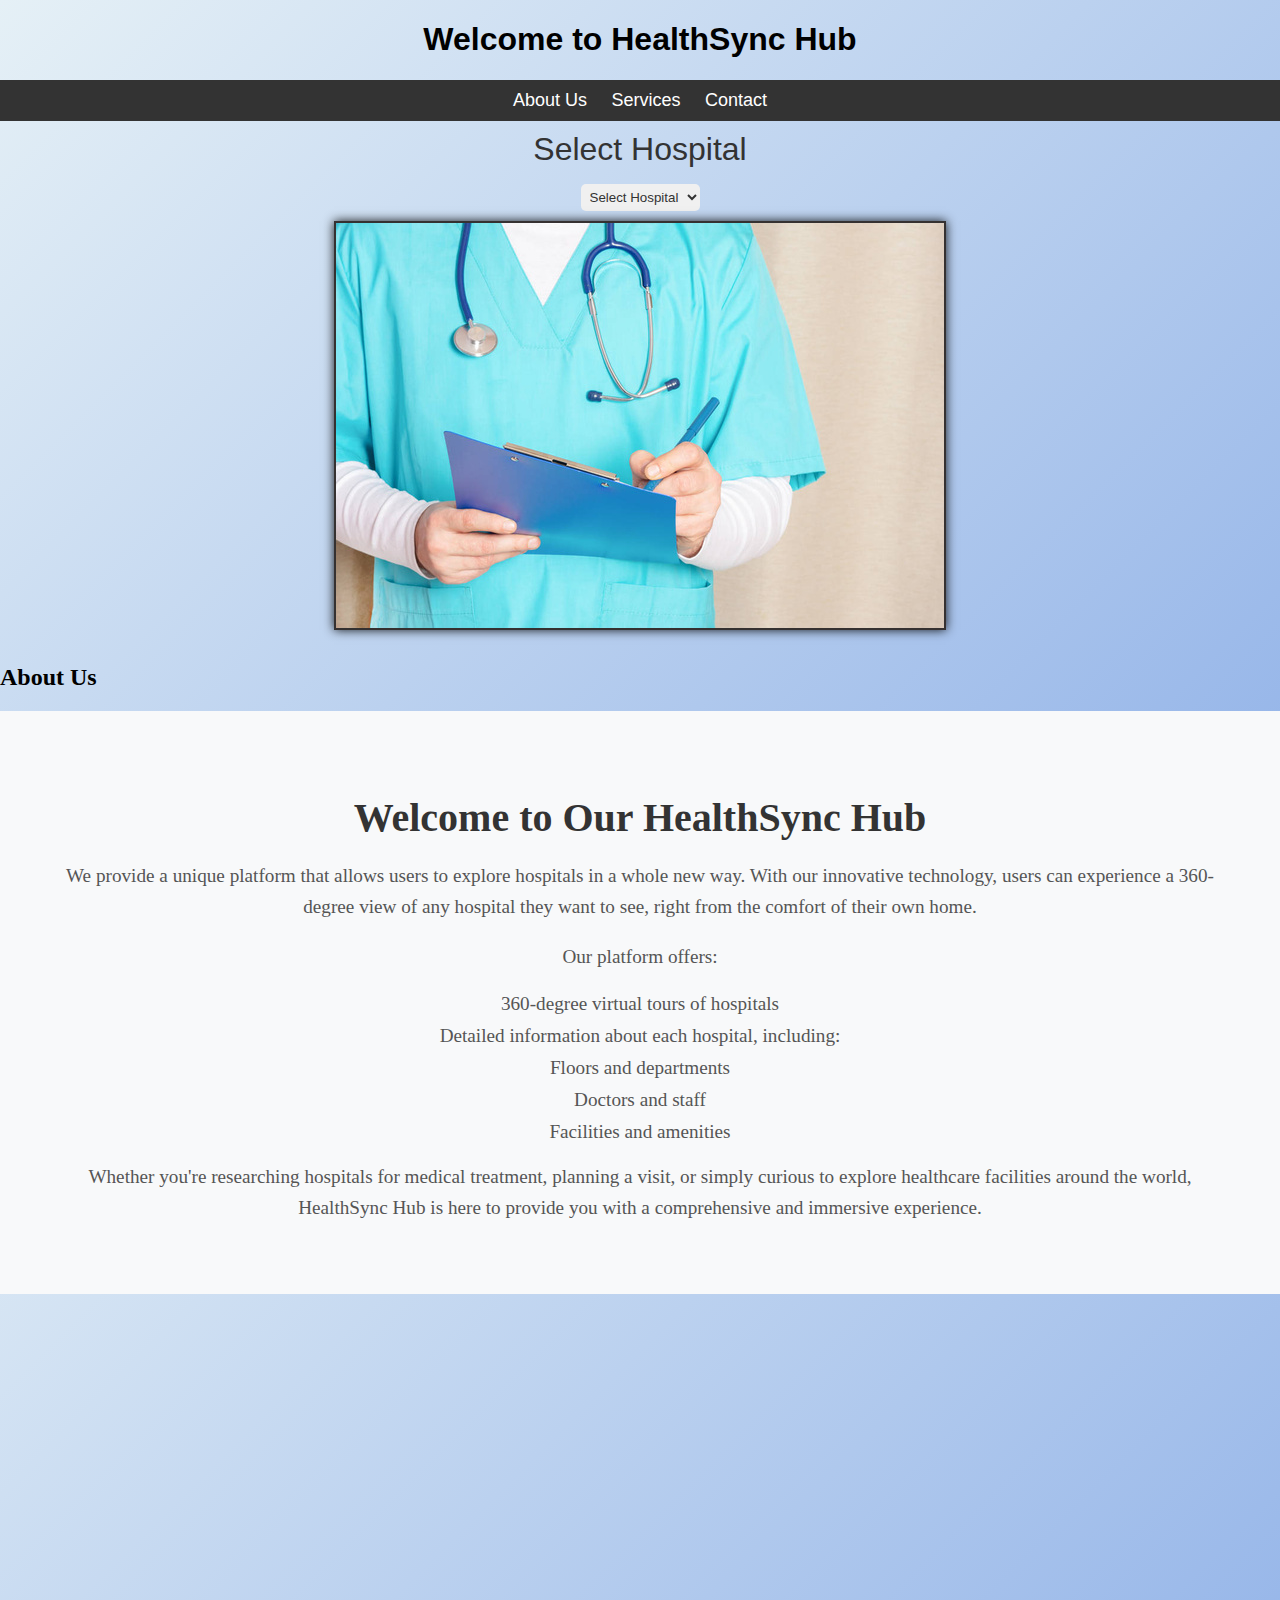
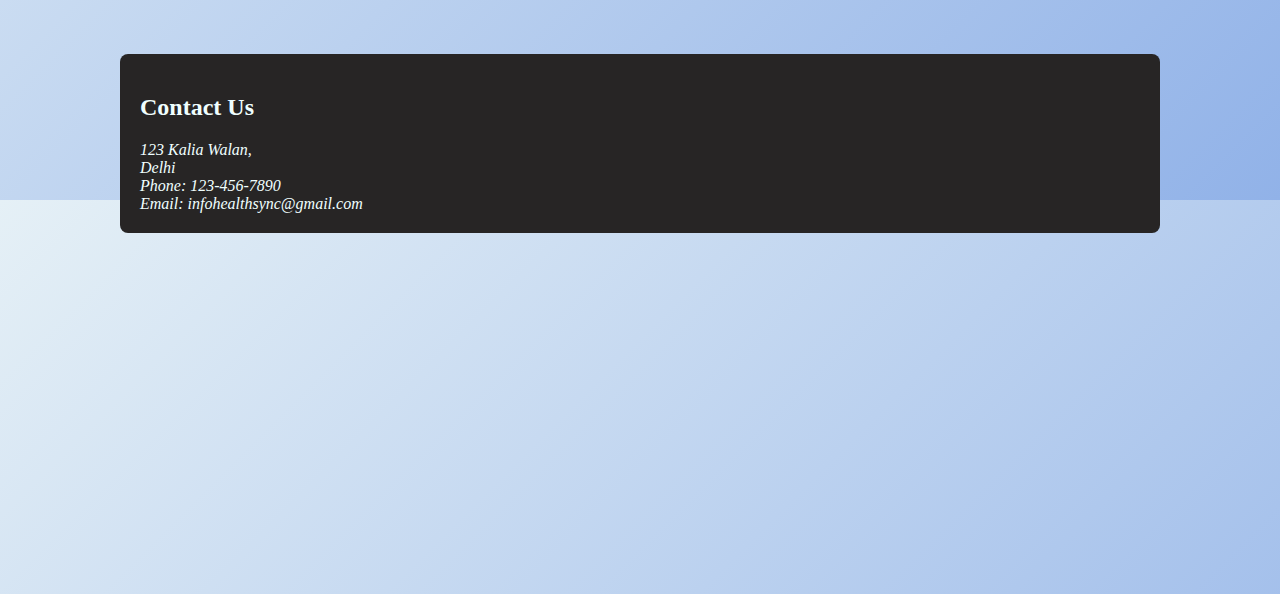
<file: index.html>
<!DOCTYPE html>
<html lang="en">

<head>
    <meta charset="UTF-8">
    <meta name="viewport" content="width=device-width, initial-scale=1.0">
    <title>Document</title>
    <link rel="stylesheet" href="style.css">
</head>

<body>
    <header>
        <h1>Welcome to HealthSync Hub</h1>
        <nav>

            <ul>
                <li><a href="#about">About Us</a></li>
                <li><a href="#services">Services</a></li>
                <li><a href="#contact">Contact</a></li>
            </ul>
        </nav>
      
            <div class="hospital-select">
                <label for="hospital">Select Hospital <br></label>
                <select id="hospital" name="hospital" onchange="showHospitalInfo()">
                    <option value="" selected disabled>Select Hospital</option>
                    <option value="hospital1">Hospital 1</option>
                    <option value="hospital2">Hospital 2</option>
                    <option value="hospital3">Hospital 3</option>
                </select>
            </div>
    </header>
    
    <div class="image-container">
        <img src="main.jpg" alt="Hospital Image">
    </div>
    <section id="about">
        <h2>About Us</h2>
        <p id="hospital-info"></p>
    </section>
    <section class="about-section">
        <h2>Welcome to Our HealthSync Hub</h2>
        <p>We provide a unique platform that allows users to explore hospitals in a whole new way. With our innovative technology, users can experience a 360-degree view of any hospital they want to see, right from the comfort of their own home.</p>
        <p>Our platform offers:</p>
        <ul>
            <li>360-degree virtual tours of hospitals</li>
            <li>Detailed information about each hospital, including:</li>
            <ul>
                <li>Floors and departments</li>
                <li>Doctors and staff</li>
                <li>Facilities and amenities</li>
            </ul>
 
        </ul>
        <p>Whether you're researching hospitals for medical treatment, planning a visit, or simply curious to explore healthcare facilities around the world, HealthSync Hub is here to provide you with a comprehensive and immersive experience.</p>
    </section>
    <div class="container">
        <div class="content" id="contact">
            <h2>Contact Us</h2>
            <address>
                123 Kalia Walan,<br>
                Delhi<br>
                Phone: 123-456-7890<br>
                Email: infohealthsync@gmail.com
            </address>
        </div>
    </div>

    <script src="script.js"></script>
</body>

</html>
</file>
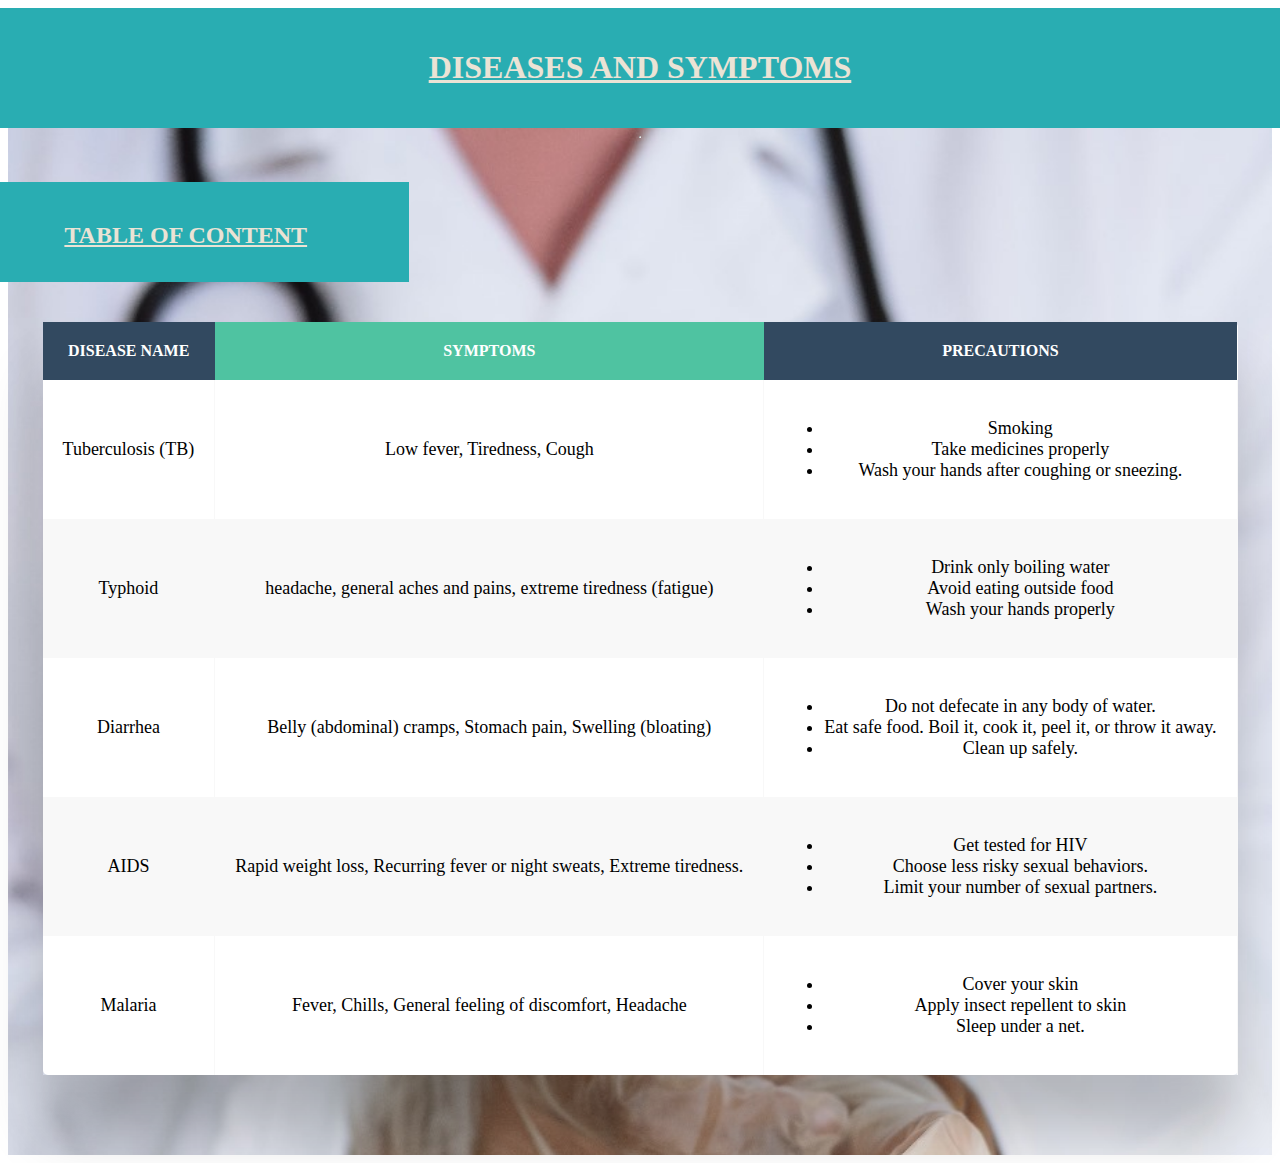
<file: blog3.html>
<!DOCTYPE html>
<html lang="en">
<head>
    <meta charset="UTF-8">
    <meta name="viewport" content="width=device-width, initial-scale=1.0">
    <title>Document</title>
</head>
 <style>
    .heading
{   padding-left: 40%;
    padding: 20px;
    background-color:rgb(41, 173, 178);
    height: 80px;
    text-align:center;
    color:rgb(235, 227, 213);
}
.table
{   padding-left: 40%;
    padding: 20px;
    background-color:rgb(41, 173, 178);
    height: 40px;
    text-align:center;
    color:rgb(235, 227, 213);
    padding-bottom: 40px;
    width:30%;

}
.blog-page {
    background-image: url('diseases.jpg');
    background-repeat: no-repeat;
    background-size: cover;
    display: grid;
    justify-content: center;
}

/* Table Styles */

.table-wrapper{
    margin: 40px 80px 80px;
    box-shadow: 0px 55px 55px rgba( 0, 0, 0, 0.2 );
}

.fl-table {
    border-radius: 5px;
    font-size: 16px;
    font-weight: normal;
    border: none;
    border-collapse: collapse;
    width: 100%;
    max-width: 100%;
    white-space: nowrap;
    background-color: white;
}

.fl-table td, .fl-table th {
    text-align: center;
    padding: 20px;
}

.fl-table td {
    border-right: 1px solid #f8f8f8;
    font-size: 18px;
}

.fl-table thead th {
    color: #ffffff;
    background: #4FC3A1;
}


.fl-table thead th:nth-child(odd) {
    color: #ffffff;
    background: #324960;
}

.fl-table tr:nth-child(even) {
    background: #F8F8F8;
}

/* Responsive */

@media (max-width: 767px) {
    .fl-table {
        display: block;
        width: 100%;
    }
    .table-wrapper:before{
        content: "Scroll horizontally ";
        display: block;
        text-align: right;
        font-size: 11px;
        color: white;
        padding: 0 0 10px;
    }
    .fl-table thead, .fl-table tbody, .fl-table thead th {
        display: block;
    }
    .fl-table thead th:last-child{
        border-bottom: none;
    }
    .fl-table thead {
        float: left;
    }
    .fl-table tbody {
        width: auto;
        position: relative;
        overflow-x: auto;
    }
    .fl-table td, .fl-table th {
        padding: 20px .625em .625em .625em;
        height: 60px;
        vertical-align: middle;
        box-sizing: border-box;
        overflow-x: hidden;
        overflow-y: auto;
        width: 120px;
        font-size: 13px;
        text-overflow: ellipsis;
    }
    .fl-table thead th {
        text-align: left;
        border-bottom: 1px solid #f7f7f9;
    }
    .fl-table tbody tr {
        display: table-cell;
    }
    .fl-table tbody tr:nth-child(odd) {
        background: none;
    }
    .fl-table tr:nth-child(even) {
        background: transparent;
    }
    .fl-table tr td:nth-child(odd) {
        background: #F8F8F8;
        border-right: 1px solid #E6E4E4;
    }
    .fl-table tr td:nth-child(even) {
        border-right: 1px solid #E6E4E4;
    }
    .fl-table tbody td {
        display: block;
        text-align: center;
    }
}
 </style>

  <body>
      <section class="blog-page">
             <div class="heading">
                 <h1> <u>
                    DISEASES AND SYMPTOMS
                  </u>
                 </h1>
                    </div>
                        <hr>
                    <br>/
                    
                   <div class="table">
                            <h2> <u>
                              TABLE OF CONTENT
                            </u>
                            </h2>
                        </div>
                   <div class="table-wrapper">
                    <table class="fl-table">
                        <thead>
                        <tr>
                     <th>DISEASE NAME</th>
                       <th>SYMPTOMS</th>
                          <th>PRECAUTIONS</th>
                 </tr>   
             </thead>
                   <tbody>
                       <tr>
                       <td>Tuberculosis (TB)</td>
                      <td>
                             Low fever,
                                  Tiredness,
                                    Cough
                                 </td>
                            <td><ul> <li>Smoking </li>
                                <li>Take medicines properly </li>
                                <li>Wash your hands after coughing or sneezing. </li>
                                 </ul>
                                     </td>
                                    </tr>
                                       <tr>
                            <td>Typhoid</td>
                              <td> headache,
                                 general aches and pains,
                                    extreme tiredness (fatigue)</td>
                                    <td>
                            <ul>
                                <li>Drink only boiling water </li>
                                <li>Avoid eating outside food</li>
                               <li>Wash your hands properly </li>
                           </ul>
                           </td>
                              </tr>
                           <tr>
                      <td>  Diarrhea </td>
                         <td>Belly (abdominal) cramps,
                               Stomach pain,
                        Swelling (bloating)</td>
                         <td>
                    <ul>
                    <li>Do not defecate in any body of water.</li>
                    <li>Eat safe food. Boil it, cook it, peel it, or throw it away.</li>
                    <li>Clean up safely.</li>
                </ul>
            </td>
           </tr>
           <tr>
            <td>AIDS</td>
            <td>Rapid weight loss,
                Recurring fever or  night sweats,
                Extreme tiredness.</td>
            <td>
                <ul>
                    <li>Get tested for HIV</li>
                    <li>Choose less risky sexual behaviors.</li>
                    <li>Limit your number of sexual partners.</li>
                </ul>
            </td>
          </tr>
          <tr>
            <td>Malaria</td>
            <td>Fever,
                Chills,
                General feeling of discomfort,
                Headache</td>
            <td>
                <ul>
                    <li>Cover your skin</li>
                    <li>Apply insect repellent to skin</li>
                    <li>Sleep under a net.</li>
                </ul>
            </td>
           <tbody>
         </table>
        </div> 

    </section>
  </body>
</html>
</file>
<file: style.css>
body, html {
    height: 100%;
    margin: 0;
}
body {
    background: linear-gradient(135deg, #e5f0f6, #91b2e8);
    overflow: hidden;
}

.hospital-select{
    font-size: xx-large;
    text-align: center;
}
.container {
    display: flex;
    justify-content: center;
    height: 100%;
    position: relative;
    align-items: center;
}

.content {
    color: azure;
    background-color: rgb(39, 37, 37);
    border-radius: 8px;
    padding: 20px;
    width: calc(100% - 40px); 
    max-width: 1000px; 
    margin: 0 auto; 
}

nav {
    background-color: #333;
    color: white;
    padding: 10px 20px;
}

nav ul {
    list-style-type: none;
    padding: 0;
    margin: 0;
}

nav ul li {
    display: inline;
    margin-right: 20px;
}

nav ul li:last-child {
    margin-right: 0;
}

nav ul li a {
    color: white;
    text-decoration: none;
    font-size: 18px;
}

nav ul li a:hover {
    color: #ddd;
}

.hospital-select {
    margin-top: 10px;
    text-align: center;
}

.hospital-select label {
    color: #333;
    display: block;
    margin-bottom: 5px;
}

.hospital-select select {
    padding: 5px;
    border-radius: 5px;
    border: none;
    background-color: #f0f0f0;
    color: #333;
}
header{
    text-align: center;
    font-family:Verdana, Geneva, Tahoma, sans-serif;
}
.about-section {
    background-color: #f8f9fa;
    padding: 50px;
    text-align: center;
    font-family: cursive;
}

.about-section h2 {
    color: #333;
    font-size: 2.5rem;
    margin-bottom: 20px;
}

.about-section p {
    color: #555;
    font-size: 1.2rem;
    line-height: 1.6;
    margin-bottom: 20px;
}

.about-section ul {
    list-style-type: none;
    padding: 0;
}

.about-section ul li {
    color: #555;
    font-size: 1.2rem;
    margin-bottom: 10px;
}

footer {
    background-color: #333;
    color: #fff;
    padding: 20px 0;
    text-align: center;
}
img{
    border: 2px solid rgb(53, 49, 49);
    margin:10px;
    box-shadow: 0 0 10px rgba(0, 0, 0, 0.9);
}
.image-container{
    text-align: center;
}
</file>
